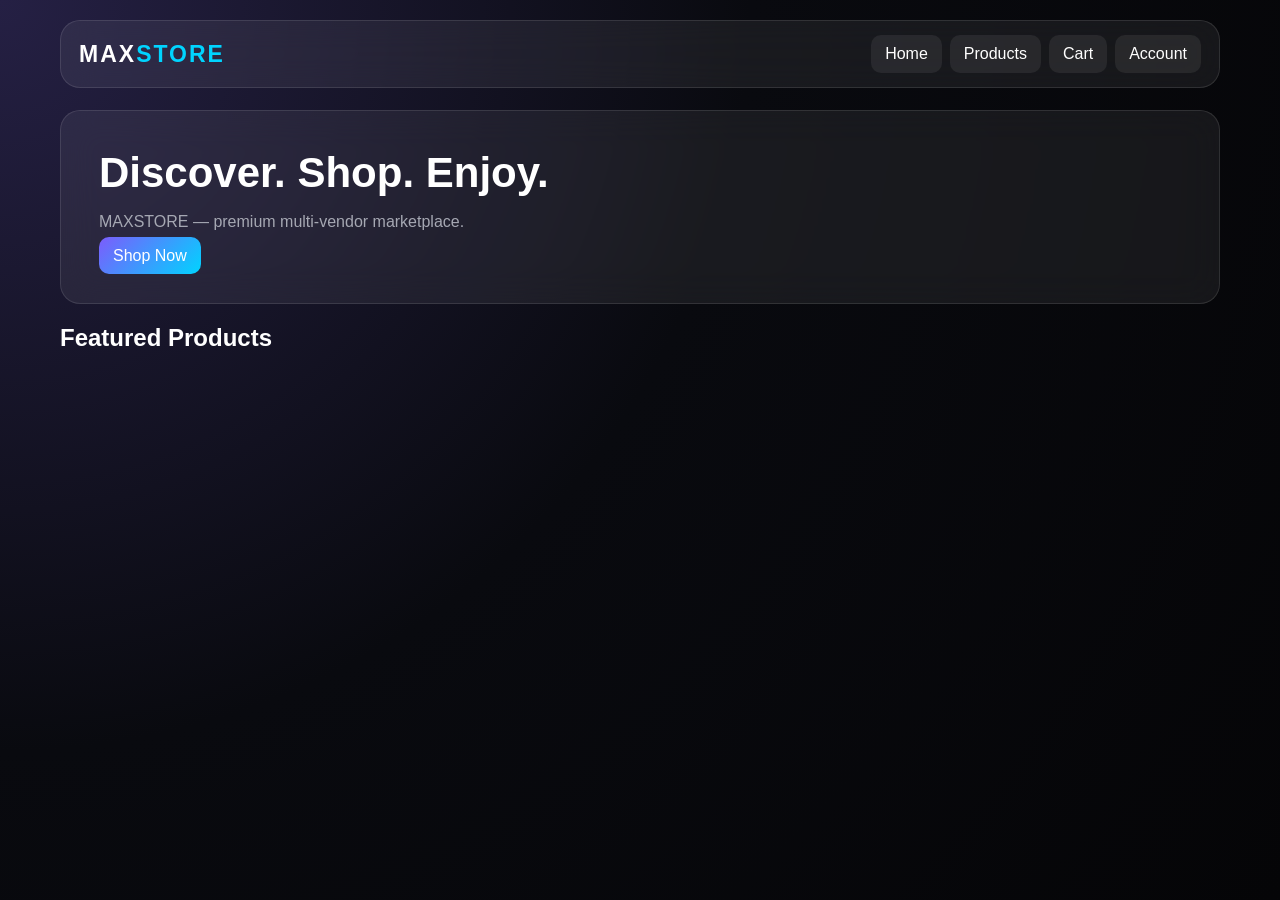
<file: index.html>
<!doctype html><html><head><meta charset="utf-8"><meta name="viewport" content="width=device-width,initial-scale=1"><title>MAXSTORE</title><link rel="stylesheet" href="styles.css"></head><body data-maxstore-api="https://script.google.com/macros/s/AKfycbwMEE1jLlrnOaXJwegHZ4uT0IUghAR4qzuVDYOhStP97UiyCfBQ7HRkxQKItadvgnP99Q/exec"><div class="wrap"><nav class="nav glass"><div class="logo">MAX<span>STORE</span></div><div class="links"><a href="index.html">Home</a><a href="products.html">Products</a><a href="cart.html">Cart</a><a href="login.html">Account</a></div></nav><section class="hero glass"><h1>Discover. Shop. Enjoy.</h1><p class="muted">MAXSTORE — premium multi-vendor marketplace.</p><a class="btn primary" href="products.html">Shop Now</a></section><h2>Featured Products</h2><div id="p" class="products"></div></div><script src="app.js"></script><script>(async()=>{const r=await apiGet("products");document.getElementById("p").innerHTML=(r.products||[]).slice(0,8).map(x=>`<article class="product glass"><img src="${esc(x.ImageURL||'https://via.placeholder.com/600?text=MAXSTORE')}"><div class="body"><b>${esc(x.ProductName)}</b><div class="price">${money(x.Price)}</div><a class="btn primary" href="product.html?id=${encodeURIComponent(x.ProductID)}">View</a></div></article>`).join("")||'<div class="empty">No products yet.</div>')})();</script></body></html>
</file>
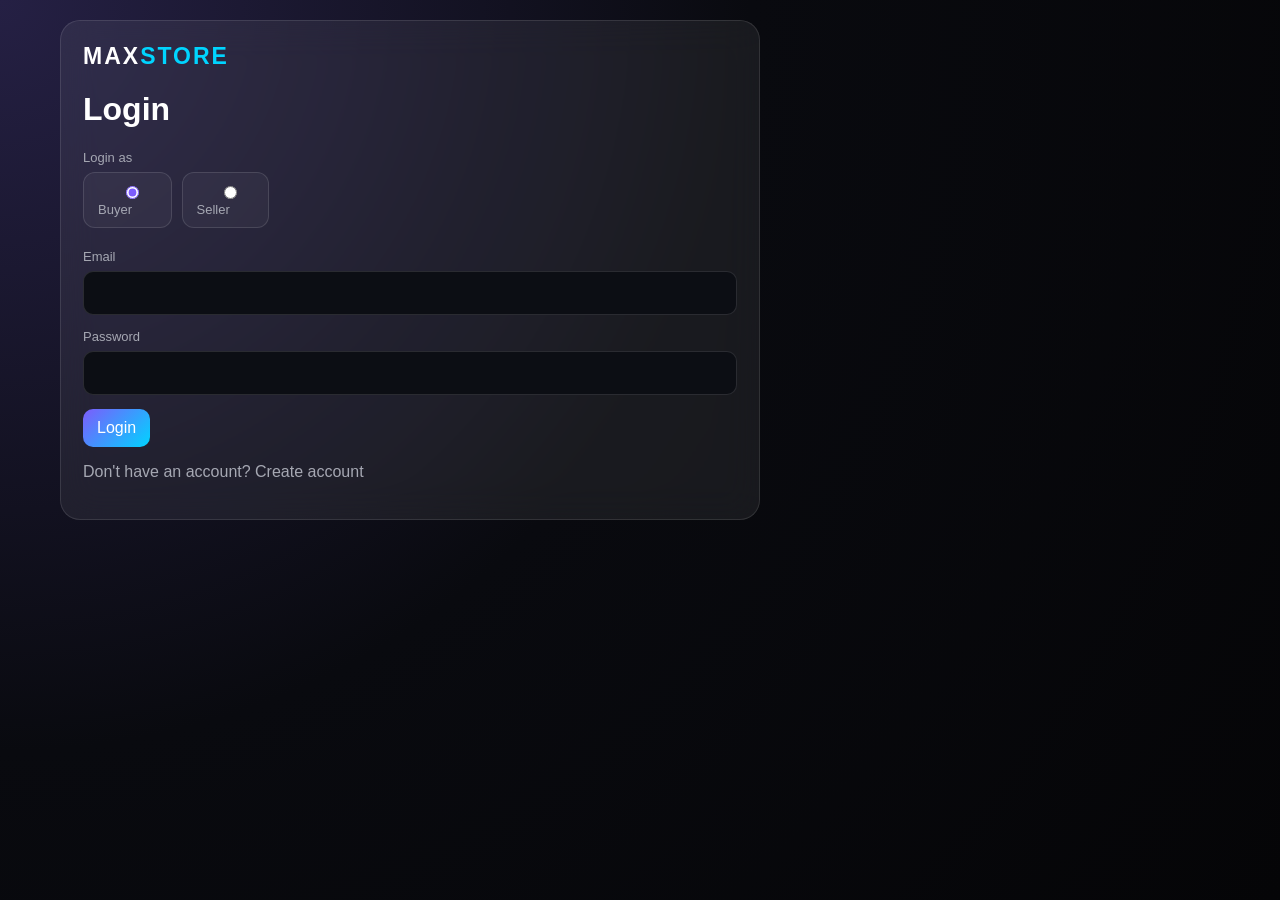
<file: cart.html>
<!doctype html><html><head><meta charset="utf-8"><meta name="viewport" content="width=device-width,initial-scale=1"><title>Cart | MAXSTORE</title><link rel="stylesheet" href="styles.css"></head><body data-maxstore-api="https://script.google.com/macros/s/AKfycbwMEE1jLlrnOaXJwegHZ4uT0IUghAR4qzuVDYOhStP97UiyCfBQ7HRkxQKItadvgnP99Q/exec"><div class="wrap"><div class="glass card"><h1>Cart</h1><div id="c"></div></div></div><script src="app.js"></script><script>(async()=>{const s=requireLogin();if(!s)return;const r=await apiGet("cart",{userId:s.userId});const a=r.cart||[];c.innerHTML=a.length?'<table class="table"><tr><th>Product</th><th>Qty</th><th>Price</th></tr>'+a.map(x=>`<tr><td>${esc(x.ProductName||x.ProductID)}</td><td>${esc(x.Quantity)}</td><td>${money(x.Price)}</td></tr>`).join("")+'</table><br><a class="btn primary" href="checkout.html">Checkout</a>':'<div class="empty">Cart is empty.</div>'})();</script></body></html>
</file>
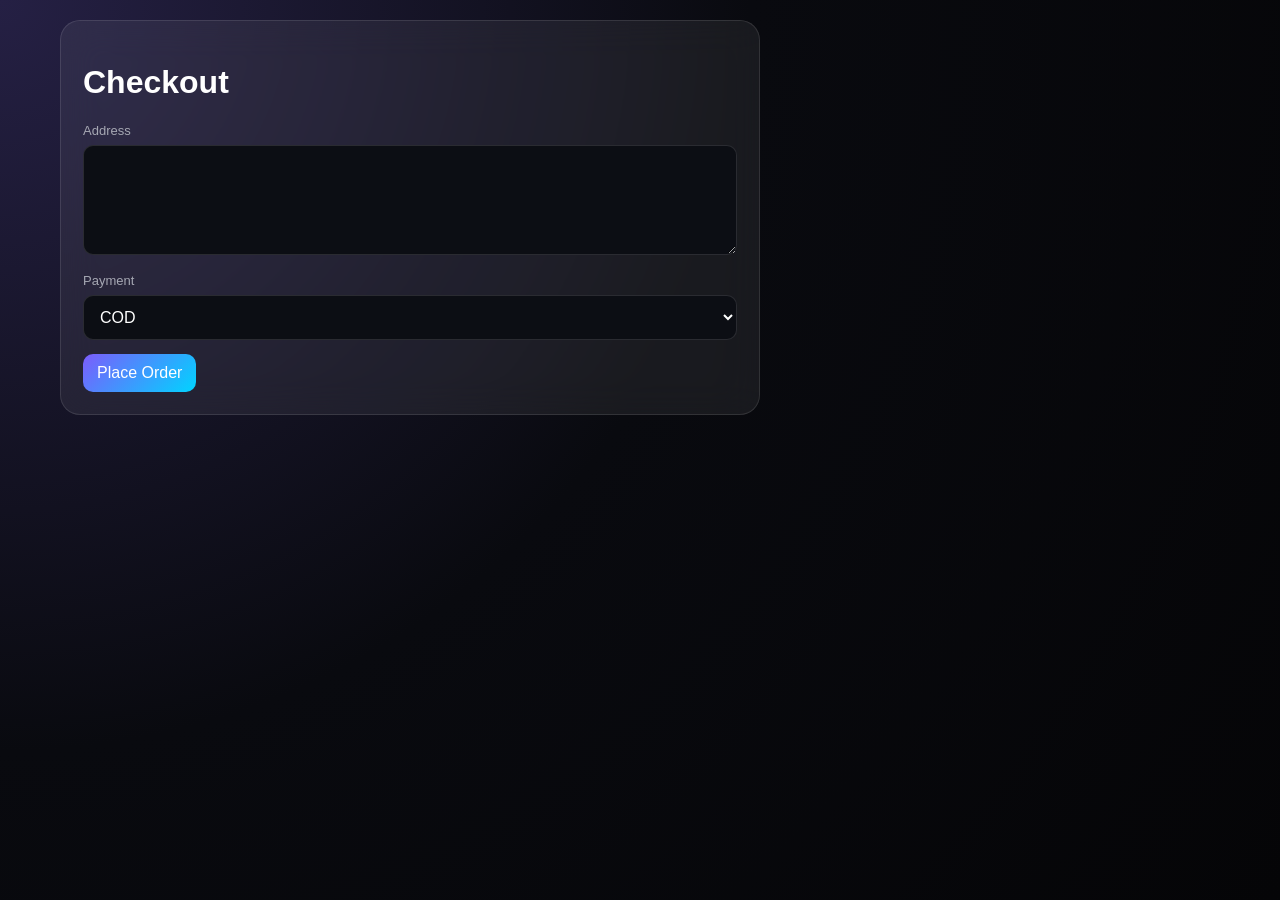
<file: checkout.html>
<!doctype html><html><head><meta charset="utf-8"><meta name="viewport" content="width=device-width,initial-scale=1"><title>Checkout | MAXSTORE</title><link rel="stylesheet" href="styles.css"></head><body data-maxstore-api="https://script.google.com/macros/s/AKfycbwMEE1jLlrnOaXJwegHZ4uT0IUghAR4qzuVDYOhStP97UiyCfBQ7HRkxQKItadvgnP99Q/exec"><div class="wrap"><div class="glass form"><h1>Checkout</h1><div class="field"><label>Address</label><textarea id="address"></textarea></div><div class="field"><label>Payment</label><select id="pay"><option>COD</option><option>Bank Transfer</option><option>Online</option></select></div><button class="btn primary" onclick="place()">Place Order</button><div id="m"></div></div></div><script src="app.js"></script><script>async function place(){const s=requireLogin();if(!s)return;const r=await apiPost({action:"createOrder",userId:s.userId,paymentMethod:pay.value,shippingAddress:address.value});m.innerHTML='<div class="notice '+(r.success?'ok':'err')+'">'+esc(r.message||"")+'</div>'}</script></body></html>
</file>
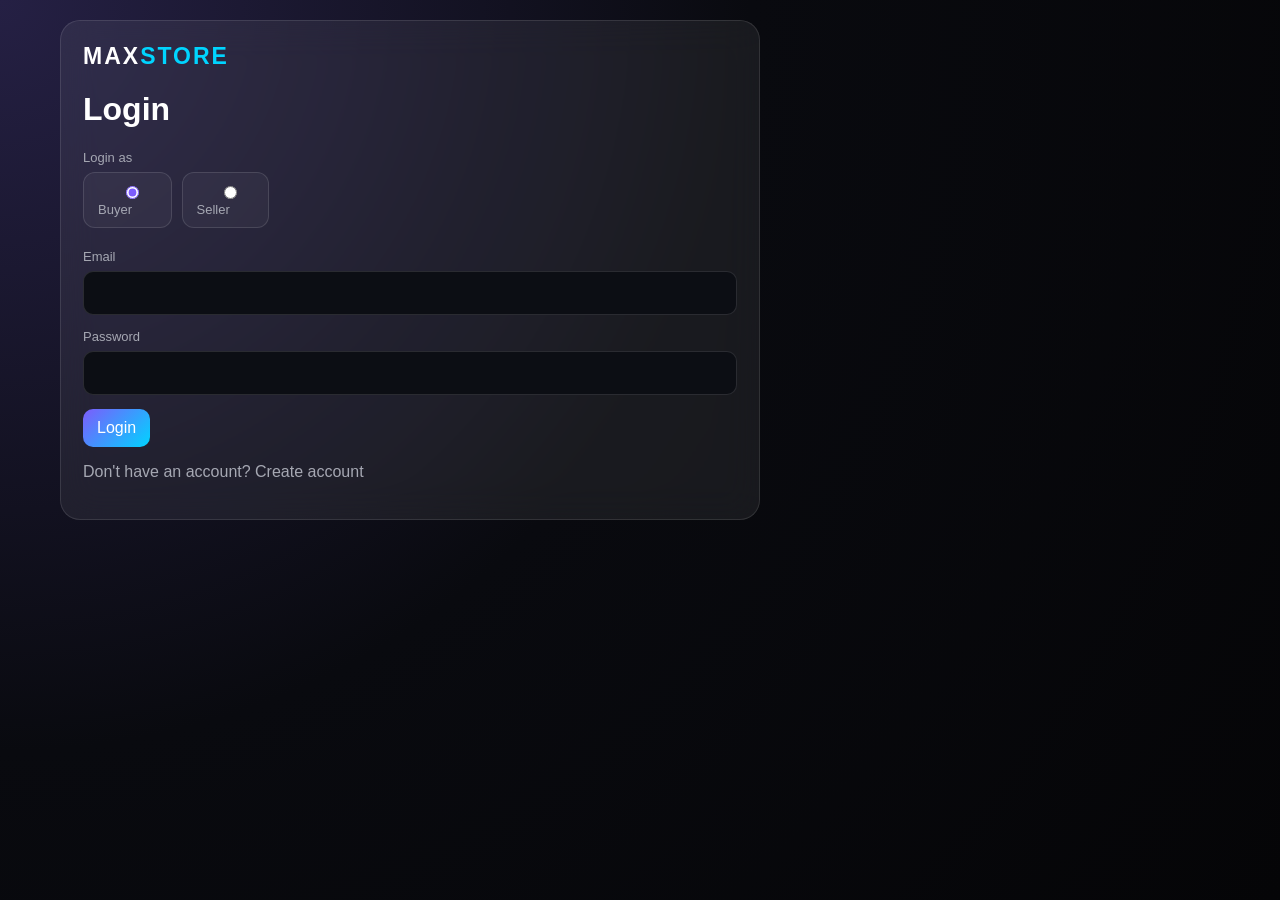
<file: login.html>
<!doctype html>
<html><head><meta charset="utf-8"><meta name="viewport" content="width=device-width,initial-scale=1">
<title>Login | MAXSTORE</title><link rel="stylesheet" href="styles.css"></head>
<body data-maxstore-api="https://script.google.com/macros/s/AKfycbwMEE1jLlrnOaXJwegHZ4uT0IUghAR4qzuVDYOhStP97UiyCfBQ7HRkxQKItadvgnP99Q/exec">
<div class="wrap"><div class="glass form"><div class="logo">MAX<span>STORE</span></div><h1>Login</h1><div id="m"></div>
<div class="field"><label>Login as</label><div style="display:flex;gap:10px;flex-wrap:wrap">
<label class="role-choice"><input type="radio" name="role" value="buyer" checked> Buyer</label>
<label class="role-choice"><input type="radio" name="role" value="seller"> Seller</label></div></div>
<div class="field"><label>Email</label><input id="email" type="email" autocomplete="email"></div>
<div class="field"><label>Password</label><input id="password" type="password" autocomplete="current-password"></div>
<button class="btn primary" onclick="login()">Login</button>
<p class="muted">Don't have an account? <a href="register.html">Create account</a></p>
</div></div>
<script src="app.js"></script><script>
async function login(){
 const selected=document.querySelector('input[name="role"]:checked').value;
 const r=await apiPost({action:"login",email:email.value,password:password.value});
 m.innerHTML='<div class="notice '+(r.success?'ok':'err')+'">'+esc(r.message||"Login failed")+'</div>';
 if(r.success){
   if(selected!=="admin" && r.user.role!==selected){
     m.innerHTML='<div class="notice err">This account is registered as '+esc(r.user.role)+'. Please select the correct login type.</div>'; return;
   }
   localStorage.setItem("maxstoreSession",JSON.stringify(r.user));
   location.href=r.user.role==="seller"?"seller dashboard.html":"index.html";
 }
}
</script></body></html>
</file>
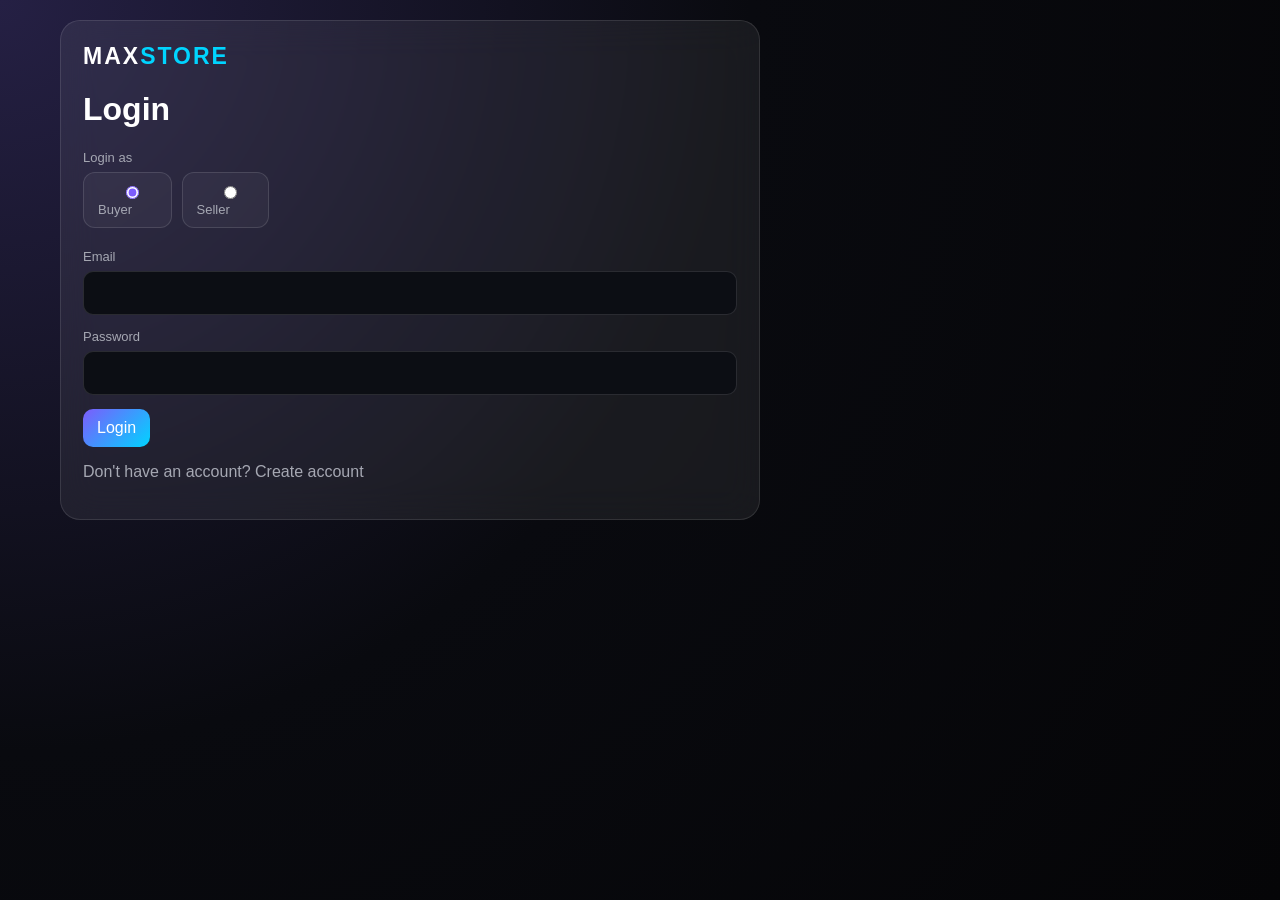
<file: my-orders.html>
<!doctype html><html><head><meta charset="utf-8"><meta name="viewport" content="width=device-width,initial-scale=1"><title>Orders | MAXSTORE</title><link rel="stylesheet" href="styles.css"></head><body data-maxstore-api="https://script.google.com/macros/s/AKfycbwMEE1jLlrnOaXJwegHZ4uT0IUghAR4qzuVDYOhStP97UiyCfBQ7HRkxQKItadvgnP99Q/exec"><div class="wrap"><div class="glass card"><h1>My Orders</h1><div id="o"></div></div></div><script src="app.js"></script><script>(async()=>{const s=requireLogin();if(!s)return;const r=await apiGet("orders",{userId:s.userId});const a=r.orders||[];o.innerHTML=a.length?'<table class="table"><tr><th>ID</th><th>Amount</th><th>Status</th></tr>'+a.map(x=>`<tr><td>${esc(x.OrderID)}</td><td>${money(x.TotalAmount||x.Total)}</td><td>${esc(x.OrderStatus||x.Status)}</td></tr>`).join("")+'</table>':'<div class="empty">No orders.</div>'})();</script></body></html>
</file>
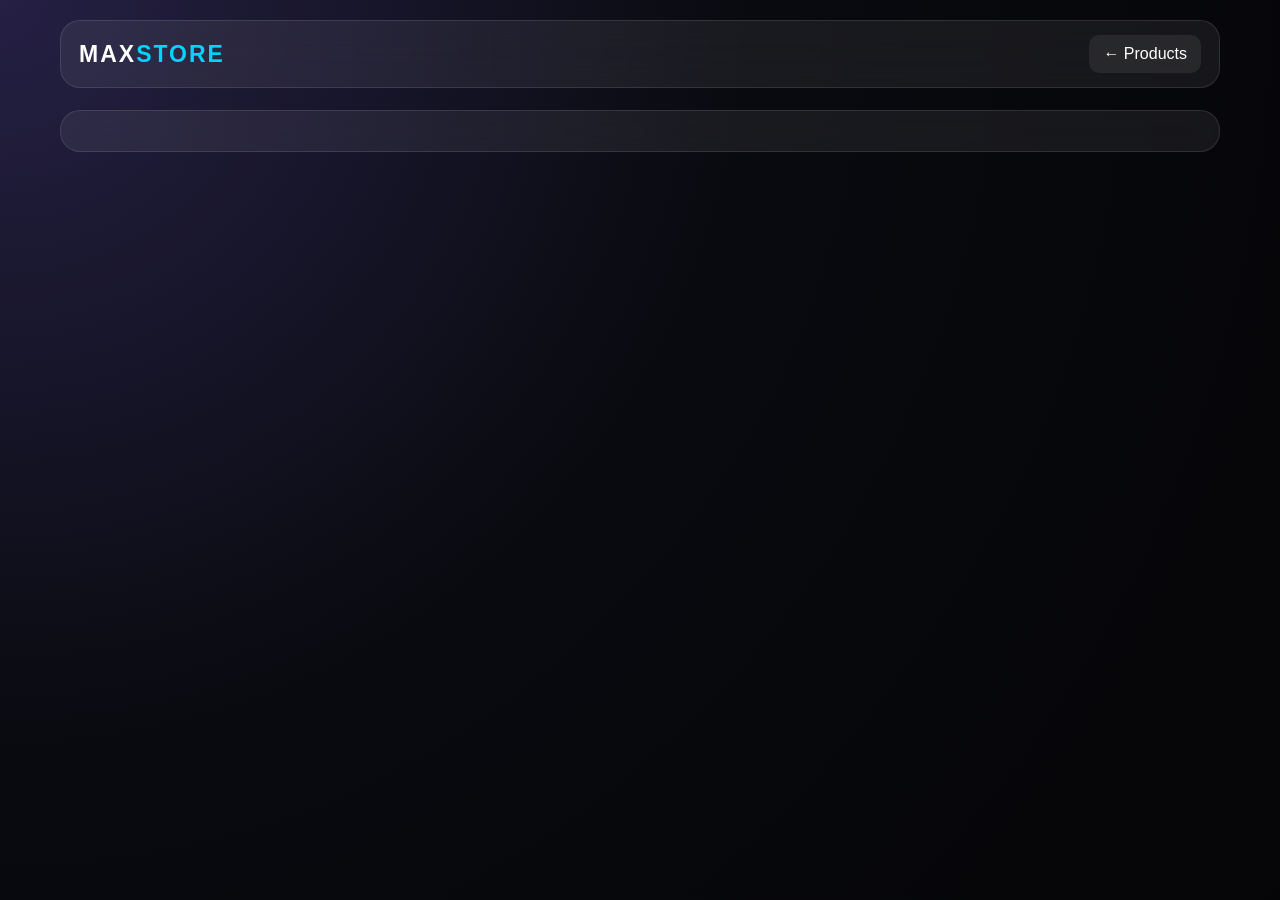
<file: product.html>
<!doctype html><html><head><meta charset="utf-8"><meta name="viewport" content="width=device-width,initial-scale=1"><title>Product | MAXSTORE</title><link rel="stylesheet" href="styles.css"></head><body data-maxstore-api="https://script.google.com/macros/s/AKfycbwMEE1jLlrnOaXJwegHZ4uT0IUghAR4qzuVDYOhStP97UiyCfBQ7HRkxQKItadvgnP99Q/exec"><div class="wrap"><nav class="nav glass"><div class="logo">MAX<span>STORE</span></div><a class="btn" href="products.html">← Products</a></nav><div id="v" class="glass card"></div></div><script src="app.js"></script><script>(async()=>{const id=new URLSearchParams(location.search).get("id");const r=await apiGet("products");const p=(r.products||[]).find(x=>String(x.ProductID)===String(id));if(!p)return document.getElementById("v").innerHTML='<div class="empty">Product not found.</div>';document.getElementById("v").innerHTML=`<div style="display:grid;grid-template-columns:1fr 1fr;gap:25px"><img style="width:100%;border-radius:15px" src="${esc(p.ImageURL||'https://via.placeholder.com/700?text=MAXSTORE')}"><div><h1>${esc(p.ProductName)}</h1><div class="price">${money(p.Price)}</div><p class="muted">${esc(p.Description||"")}</p><p>Stock: ${esc(p.Stock||0)}</p><button class="btn primary" onclick="add()">Add to Cart</button></div></div>`;window.add=async()=>{const s=requireLogin();if(!s)return;const z=await apiPost({action:"addCart",userId:s.userId,productId:p.ProductID,quantity:1});alert(z.message||"Added")}})();</script></body></html>
</file>
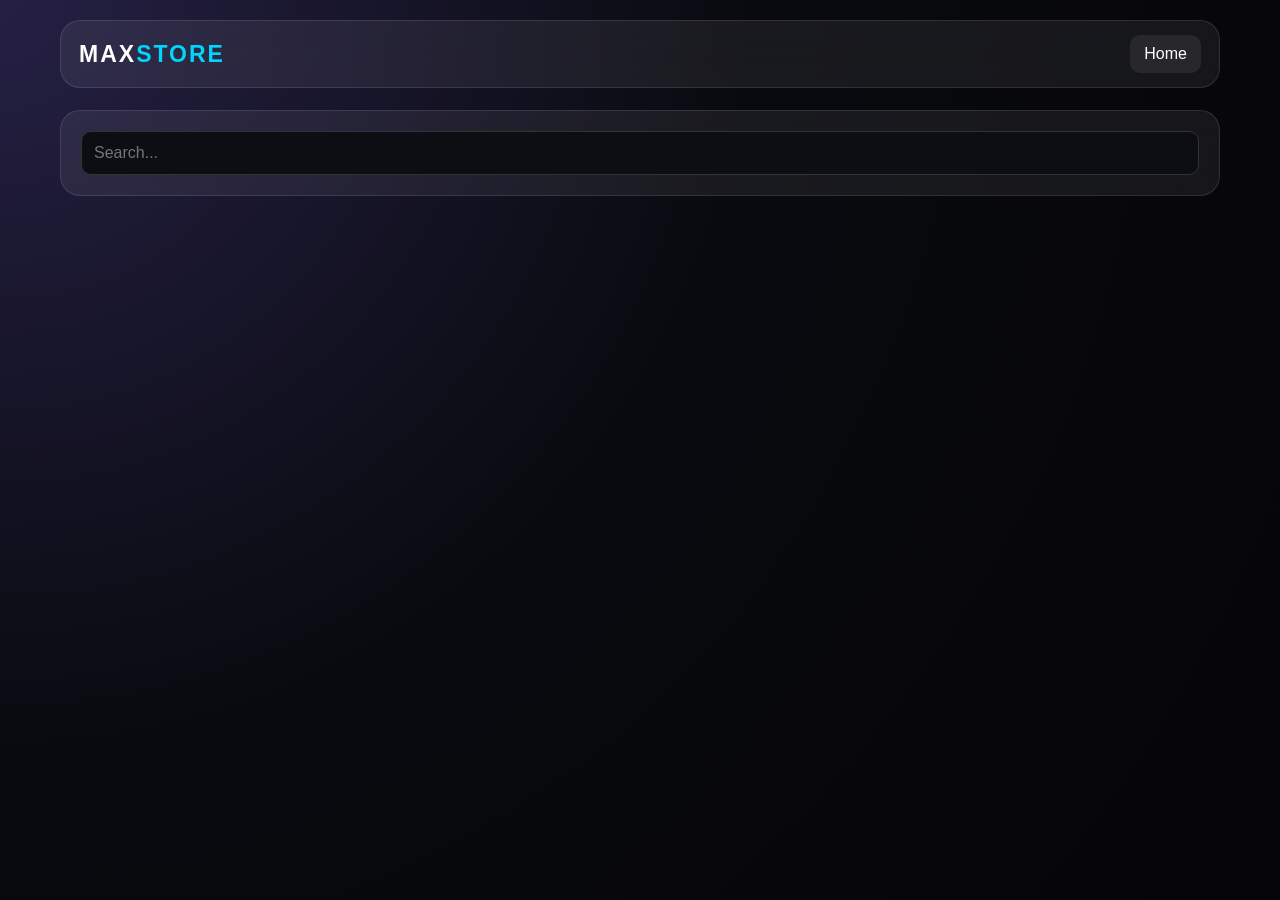
<file: products.html>
<!doctype html><html><head><meta charset="utf-8"><meta name="viewport" content="width=device-width,initial-scale=1"><title>Products | MAXSTORE</title><link rel="stylesheet" href="styles.css"></head><body data-maxstore-api="https://script.google.com/macros/s/AKfycbwMEE1jLlrnOaXJwegHZ4uT0IUghAR4qzuVDYOhStP97UiyCfBQ7HRkxQKItadvgnP99Q/exec"><div class="wrap"><nav class="nav glass"><div class="logo">MAX<span>STORE</span></div><a class="btn" href="index.html">Home</a></nav><div class="glass card"><input id="q" style="width:100%;padding:12px;border-radius:10px;background:#0c0e14;color:#fff;border:1px solid #333" placeholder="Search..." oninput="render()"></div><br><div id="p" class="products"></div></div><script src="app.js"></script><script>let all=[];async function load(){const r=await apiGet("products");all=r.products||[];render()}function render(){const q=document.getElementById("q").value.toLowerCase();const a=all.filter(x=>String(x.ProductName||"").toLowerCase().includes(q)||String(x.MainCategory||"").toLowerCase().includes(q));document.getElementById("p").innerHTML=a.map(x=>`<article class="product glass"><img src="${esc(x.ImageURL||'https://via.placeholder.com/600?text=MAXSTORE')}"><div class="body"><b>${esc(x.ProductName)}</b><div class="price">${money(x.Price)}</div><a class="btn primary" href="product.html?id=${encodeURIComponent(x.ProductID)}">View</a></div></article>`).join("")||'<div class="empty">No products found.</div>'}load();</script></body></html>
</file>
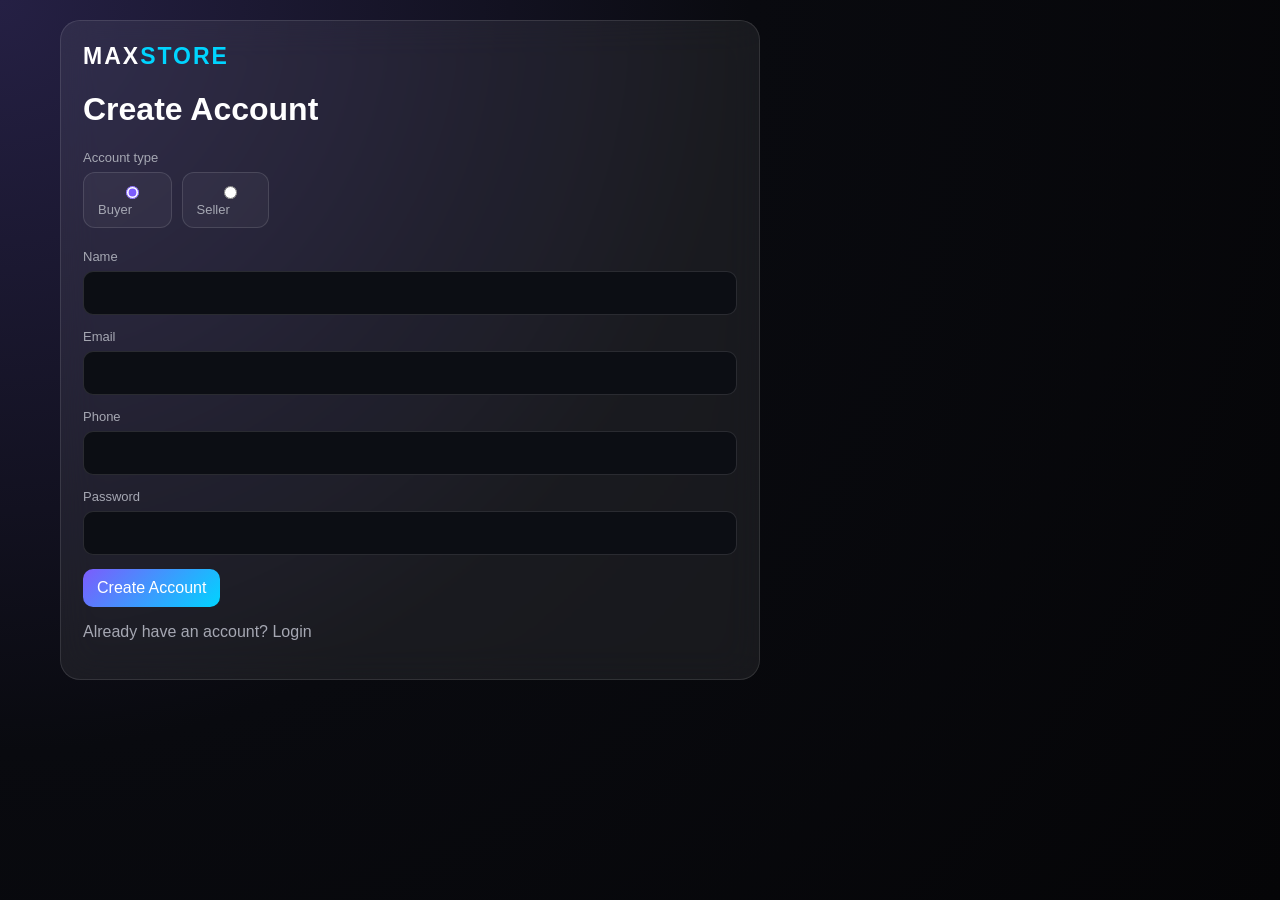
<file: register.html>
<!doctype html>
<html><head><meta charset="utf-8"><meta name="viewport" content="width=device-width,initial-scale=1">
<title>Register | MAXSTORE</title><link rel="stylesheet" href="styles.css"></head>
<body data-maxstore-api="https://script.google.com/macros/s/AKfycbwMEE1jLlrnOaXJwegHZ4uT0IUghAR4qzuVDYOhStP97UiyCfBQ7HRkxQKItadvgnP99Q/exec">
<div class="wrap"><div class="glass form"><div class="logo">MAX<span>STORE</span></div><h1>Create Account</h1>
<div id="m"></div>
<div class="field"><label>Account type</label><div style="display:flex;gap:10px;flex-wrap:wrap">
<label class="role-choice"><input type="radio" name="role" value="buyer" checked onchange="toggleSeller()"> Buyer</label>
<label class="role-choice"><input type="radio" name="role" value="seller" onchange="toggleSeller()"> Seller</label></div></div>
<div class="field"><label>Name</label><input id="name"></div>
<div class="field"><label>Email</label><input id="email" type="email"></div>
<div class="field"><label>Phone</label><input id="phone"></div>
<div id="sellerFields" style="display:none">
<div class="field"><label>Store Name</label><input id="storeName" placeholder="Your store name"></div>
<div class="field"><label>Store Address</label><input id="storeAddress" placeholder="Store / business address"></div>
</div>
<div class="field"><label>Password</label><input id="password" type="password"></div>
<button class="btn primary" onclick="reg()">Create Account</button>
<p class="muted">Already have an account? <a href="login.html">Login</a></p>
</div></div>
<script src="app.js"></script><script>
function toggleSeller(){document.getElementById("sellerFields").style.display=document.querySelector('input[name="role"]:checked').value==="seller"?"block":"none";}
async function reg(){
 const role=document.querySelector('input[name="role"]:checked').value;
 const r=await apiPost({action:"register",role,name:name.value,email:email.value,phone:phone.value,password:password.value,storeName:storeName.value,storeAddress:storeAddress.value});
 m.innerHTML='<div class="notice '+(r.success?'ok':'err')+'">'+esc(r.message||"")+'</div>';
 if(r.success)setTimeout(()=>location.href="login.html",900);
}
</script></body></html>
</file>
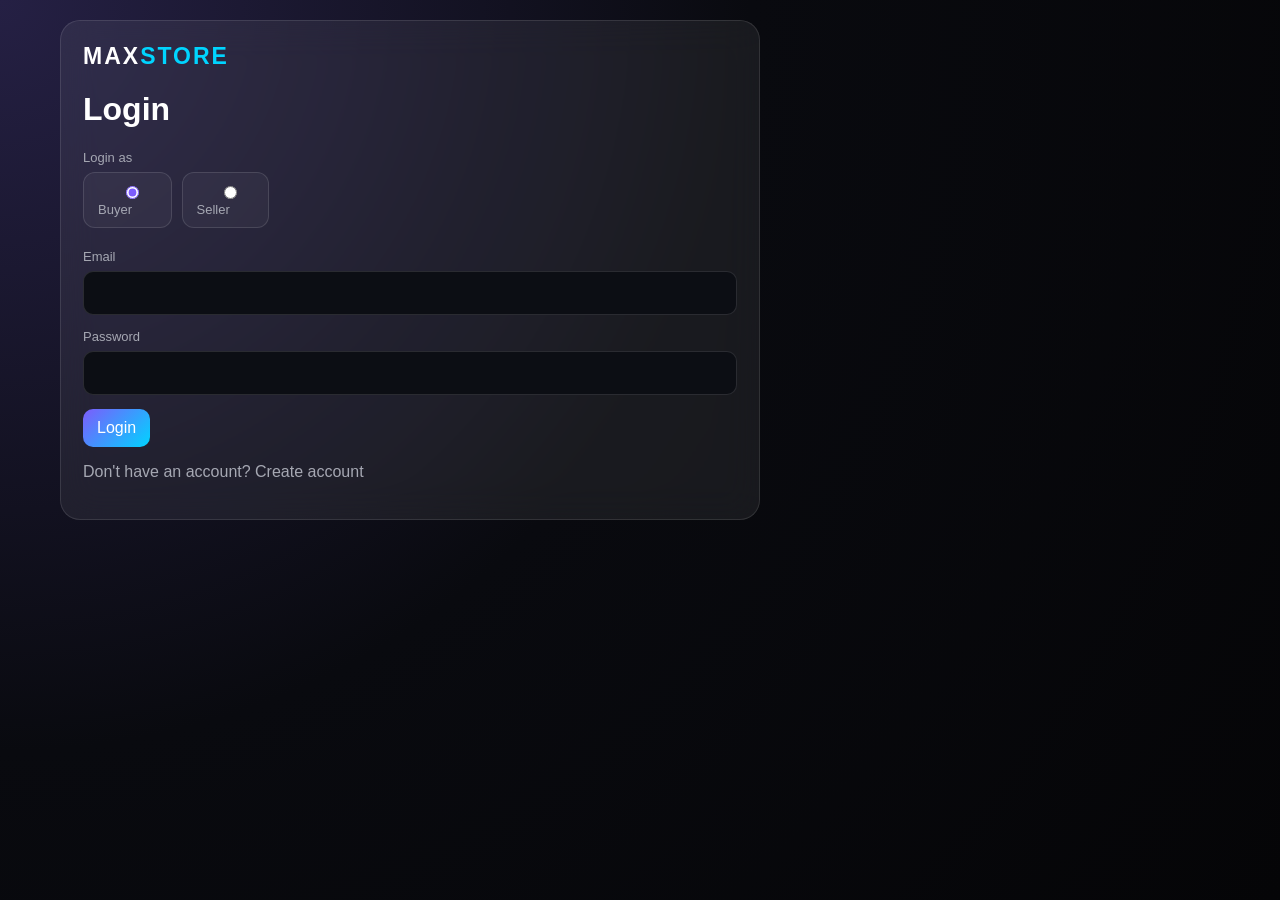
<file: seller add product.html>
<!doctype html><html><head><meta charset="utf-8"><meta name="viewport" content="width=device-width,initial-scale=1"><title>Add Product | MAXSTORE</title><link rel="stylesheet" href="styles.css"></head><body data-maxstore-api="https://script.google.com/macros/s/AKfycbwMEE1jLlrnOaXJwegHZ4uT0IUghAR4qzuVDYOhStP97UiyCfBQ7HRkxQKItadvgnP99Q/exec"><div class="wrap"><div class="glass form"><div class="logo">MAX<span>STORE</span></div><h1 id="title">Add Product</h1><div id="m"></div><div class="field"><label>Name</label><input id="n"></div><div class="field"><label>Category</label><input id="cat"></div><div class="field"><label>Price</label><input id="price" type="number"></div><div class="field"><label>Stock</label><input id="stock" type="number"></div><div class="field"><label>Image URL</label><input id="img"></div><div class="field"><label>Description</label><textarea id="desc"></textarea></div><button class="btn primary" onclick="save()">Save</button></div></div><script src="app.js"></script><script>let seller,id=new URLSearchParams(location.search).get("id");(async()=>{const s=requireLogin("seller");if(!s)return;const sr=await apiGet("sellers");seller=(sr.sellers||[]).find(x=>String(x.UserID)===String(s.userId));if(id){const r=await apiGet("products");const x=(r.products||[]).find(z=>String(z.ProductID)===String(id)&&String(z.SellerID)===String(seller.SellerID));if(x){title.textContent="Edit Product";n.value=x.ProductName||"";cat.value=x.MainCategory||"";price.value=x.Price||"";stock.value=x.Stock||"";img.value=x.ImageURL||"";desc.value=x.Description||""}}})();async function save(){const r=await apiPost({action:id?"updateProduct":"addProduct",productID:id,sellerID:seller.SellerID,ProductName:n.value,MainCategory:cat.value,Price:price.value,Stock:stock.value,ImageURL:img.value,Description:desc.value,Status:"Active"});m.innerHTML='<div class="notice '+(r.success?'ok':'err')+'">'+esc(r.message||"Saved")+'</div>';if(r.success)setTimeout(()=>location.href="seller products.html",600)}</script></body></html>
</file>
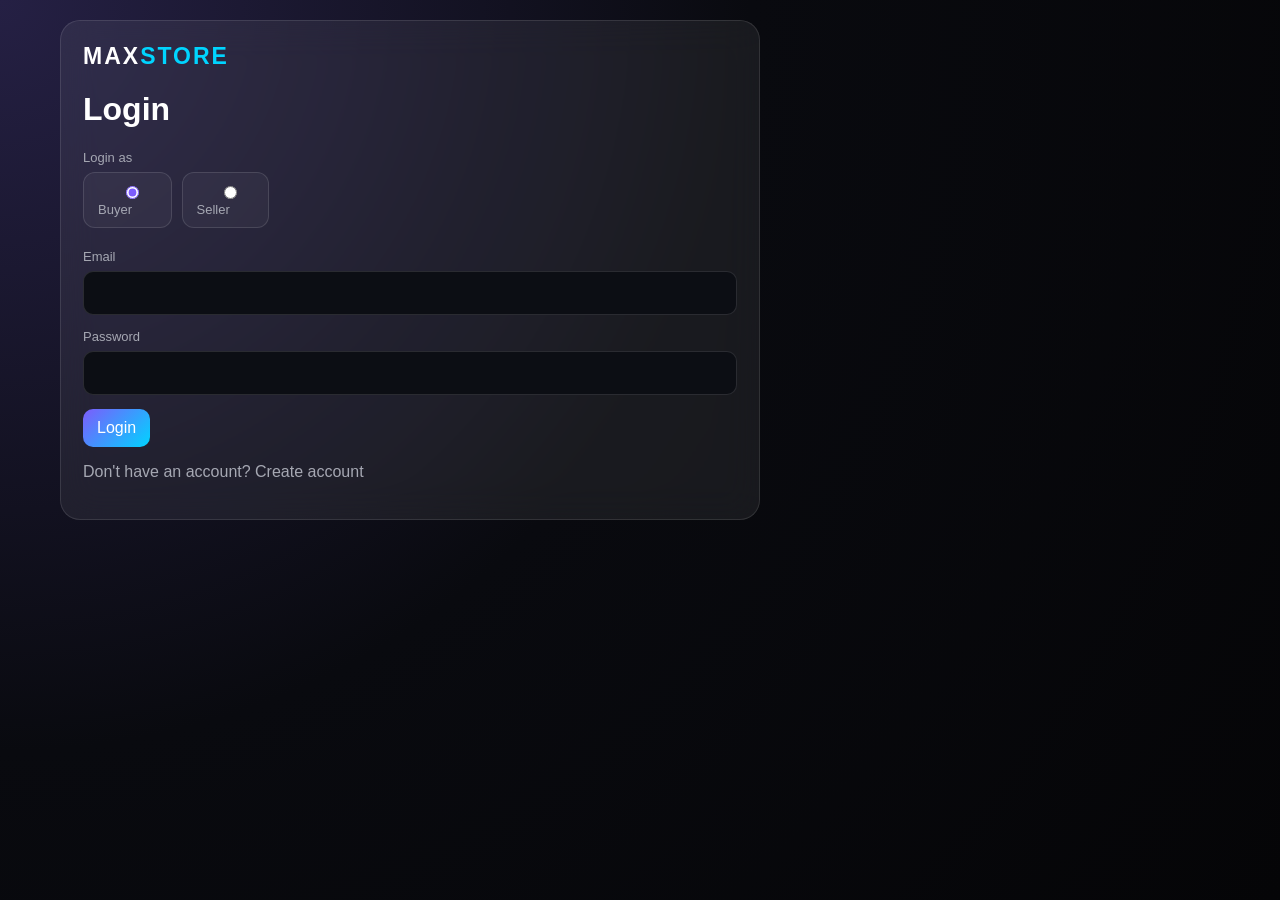
<file: seller withdraw.html>
<!doctype html><html><head><meta charset="utf-8"><meta name="viewport" content="width=device-width,initial-scale=1"><title>Withdraw | MAXSTORE</title><link rel="stylesheet" href="styles.css"></head><body data-maxstore-api="https://script.google.com/macros/s/AKfycbwMEE1jLlrnOaXJwegHZ4uT0IUghAR4qzuVDYOhStP97UiyCfBQ7HRkxQKItadvgnP99Q/exec"><div class="wrap"><nav class="nav glass"><div class="logo">MAX<span>STORE</span></div><div class="links"><a href="seller dashboard.html">Dashboard</a><a href="seller products.html">Products</a><a href="seller add product.html">Add Product</a><a href="seller orders.html">Orders</a><a href="seller earnings.html">Earnings</a><a href="seller withdraw.html">Withdraw</a></div><button class="btn" onclick="logout()">Logout</button></nav><div class="glass form"><h1>Withdraw Earnings</h1><div id="bal" class="stat">LKR 0</div><div id="m"></div><div class="field"><label>Amount</label><input id="amt" type="number"></div><div class="field"><label>Method</label><select id="method"><option>Bank Transfer</option><option>Cash</option></select></div><div class="field"><label>Details</label><textarea id="details"></textarea></div><button class="btn primary" onclick="go()">Request Withdrawal</button></div><br><div class="glass card"><h2>History</h2><div id="h" class="empty">Loading...</div></div></div><script src="app.js"></script><script>let seller,balance=0;(async()=>{const s=requireLogin("seller");if(!s)return;const sr=await apiGet("sellers");seller=(sr.sellers||[]).find(x=>String(x.UserID)===String(s.userId));try{const b=await apiGet("sellerBalances",{sellerId:seller.SellerID});balance=Number(b.balance?.AvailableBalance||0)}catch(e){}bal.textContent=money(balance);try{const r=await apiGet("withdrawals",{sellerId:seller.SellerID});const a=r.withdrawals||[];h.innerHTML=a.length?'<table class="table"><tr><th>ID</th><th>Amount</th><th>Status</th></tr>'+a.map(x=>`<tr><td>${esc(x.WithdrawalID||x.ID)}</td><td>${money(x.Amount)}</td><td>${esc(x.Status)}</td></tr>`).join("")+'</table>':'No requests yet.'}catch(e){h.textContent="History API not available."}})();async function go(){const amount=Number(amt.value);if(!amount||amount<=0)return alert("Enter amount");if(balance&&amount>balance)return alert("Amount exceeds balance");const r=await apiPost({action:"withdraw",sellerID:seller.SellerID,sellerId:seller.SellerID,amount,method:method.value,details:details.value,status:"Pending"});m.innerHTML='<div class="notice '+(r.success?'ok':'err')+'">'+esc(r.message||"")+'</div>';if(r.success)setTimeout(()=>location.reload(),700)}</script></body></html>
</file>
<file: styles.css>
*{box-sizing:border-box}body{margin:0;font-family:Arial,sans-serif;background:radial-gradient(circle at top left,#252044,#090a0f 48%,#050507);color:#fff;min-height:100vh}a{text-decoration:none;color:inherit}button,input,select,textarea{font:inherit}.wrap{max-width:1200px;margin:auto;padding:20px}.glass{background:rgba(255,255,255,.065);border:1px solid rgba(255,255,255,.11);backdrop-filter:blur(18px);border-radius:20px}.nav{display:flex;align-items:center;justify-content:space-between;gap:15px;padding:14px 18px;margin-bottom:22px}.logo{font-weight:900;letter-spacing:2px;font-size:23px}.logo span{color:#00d4ff}.links{display:flex;gap:8px;flex-wrap:wrap}.links a,.btn{border:0;border-radius:10px;padding:10px 14px;background:rgba(255,255,255,.07);color:#fff;cursor:pointer}.btn.primary{background:linear-gradient(135deg,#7c5cfc,#00d4ff)}.btn.danger{background:rgba(255,70,70,.12);color:#ff8a8a}.hero{padding:38px;margin-bottom:20px}.hero h1{font-size:42px;margin:0 0 10px}.muted{color:#a6a8b3}.grid{display:grid;grid-template-columns:repeat(4,1fr);gap:15px}.card{padding:20px}.stat{font-size:28px;font-weight:800;margin-top:8px}.products{display:grid;grid-template-columns:repeat(4,1fr);gap:15px}.product{overflow:hidden}.product img{width:100%;height:190px;object-fit:cover;background:#111}.product .body{padding:15px}.price{font-size:20px;font-weight:800;margin:8px 0}.form{max-width:700px;padding:22px}.field{margin-bottom:14px}.field label{display:block;color:#a6a8b3;font-size:13px;margin-bottom:7px}.field input,.field select,.field textarea{width:100%;padding:12px;border-radius:10px;border:1px solid rgba(255,255,255,.12);background:#0c0e14;color:#fff;outline:none}.field textarea{min-height:110px}.notice{padding:12px;border-radius:10px;margin:12px 0}.ok{background:rgba(0,220,140,.1);color:#35e6a0}.err{background:rgba(255,70,70,.1);color:#ff8a8a}.empty{text-align:center;padding:35px;color:#777}.actions{display:flex;gap:8px;flex-wrap:wrap}.table{width:100%;border-collapse:collapse}.table th,.table td{text-align:left;padding:12px;border-bottom:1px solid rgba(255,255,255,.08);font-size:13px}@media(max-width:900px){.grid{grid-template-columns:repeat(2,1fr)}.products{grid-template-columns:repeat(2,1fr)}}@media(max-width:600px){.wrap{padding:12px}.hero h1{font-size:30px}.grid,.products{grid-template-columns:1fr}.links{display:none}}
.role-choice{display:flex;align-items:center;gap:8px;padding:10px 14px;border:1px solid rgba(255,255,255,.12);border-radius:12px;background:rgba(255,255,255,.04);cursor:pointer}.role-choice input{accent-color:#7C5CFC}
</file>
